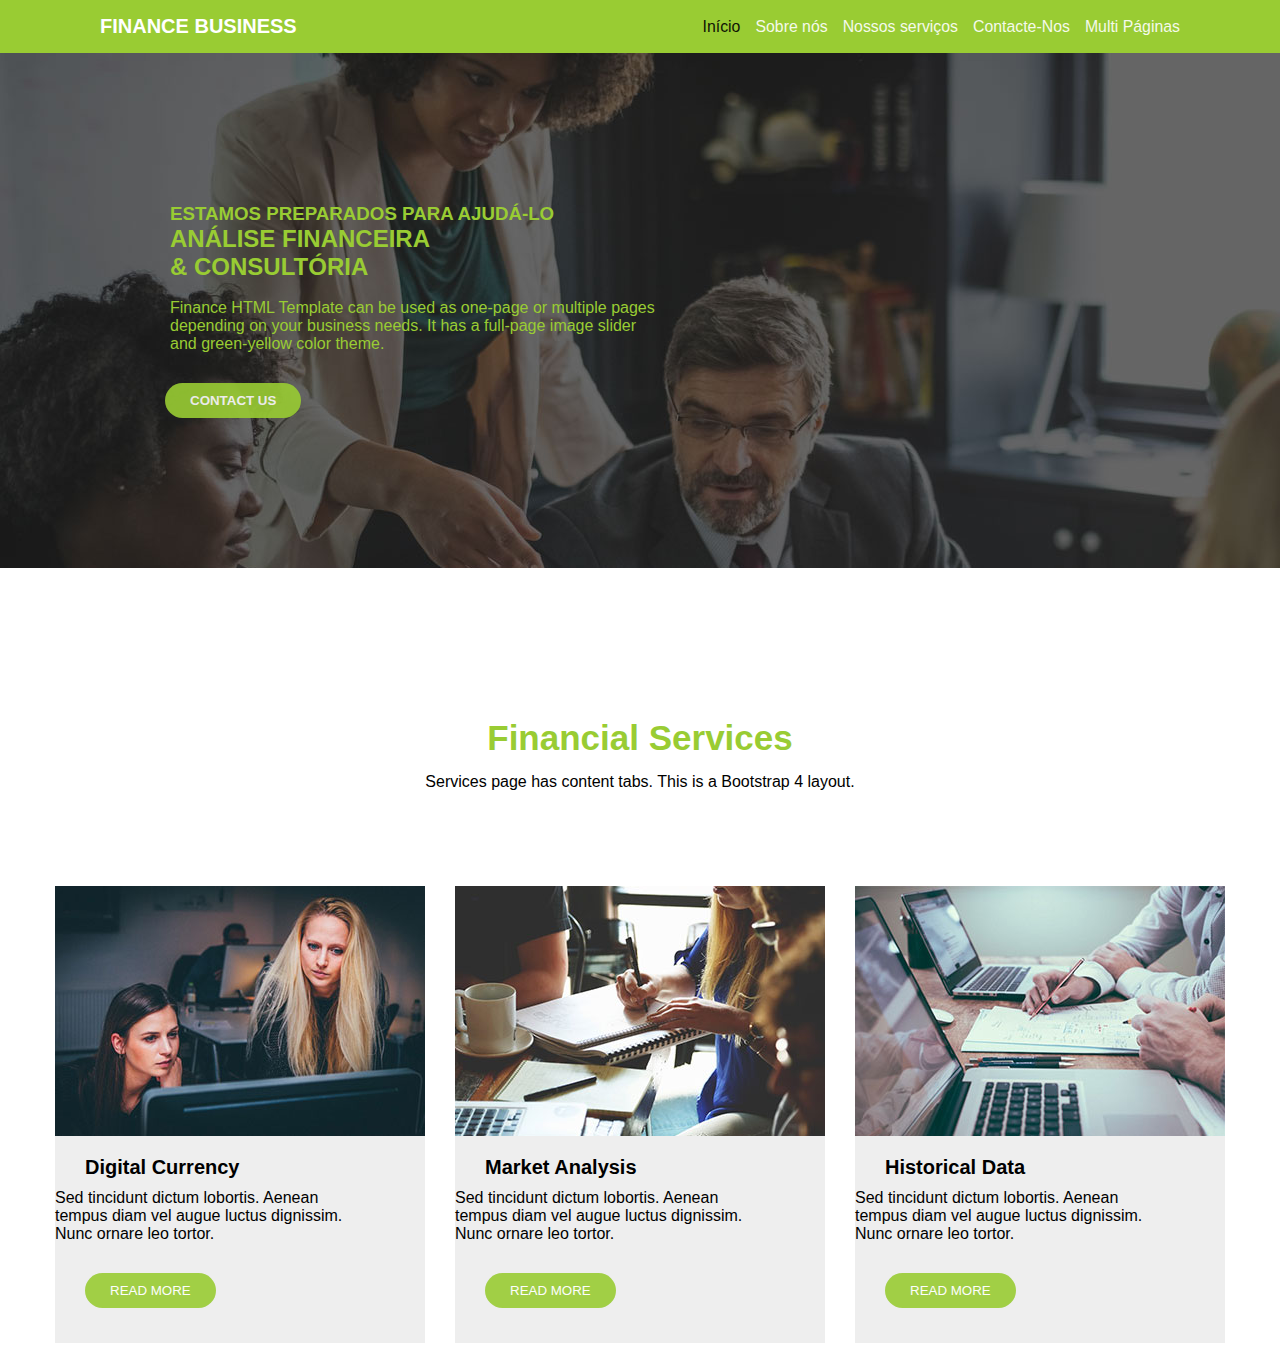
<file: pages/one-page.html>
<!DOCTYPE html>
<html lang="en">
<head>
    <meta charset="UTF-8">
    <meta http-equiv="X-UA-Compatible" content="IE=edge">
    <meta name="viewport" content="width=device-width, initial-scale=1.0">
    <title>One page</title>
    <link rel="stylesheet" href="/style.css/style.css">
</head>
<body>
    <header>
        <h1>FINANCE BUSINESS</h1>
        <nav>
            <ul>
                <li><a href="#">Início</a></li>
                <li><a href="/pages/about-us.html">Sobre nós</a></li>
                <li><a href="#">Nossos serviços</a></li>
                <li><a href="/pages/contact-us.html">Contacte-Nos</a></li>
                <li><a href="/index.html">Multi Páginas</a></li>
            </ul>
        </nav>

    </header>
    <main> <!-- Segunda parte -->
        <section class="container">
            <section class="item">
                <p><h3>ESTAMOS PREPARADOS PARA AJUDÁ-LO</h3></p>
                <h2>ANÁLISE FINANCEIRA <p>& CONSULTÓRIA</p> </h2><br>
                <p>Finance HTML Template can be used as one-page or multiple pages <br> depending on your business needs.
                    It has a full-page image slider <br> and green-yellow color theme.</p>
                    <a href="contact-us.html"> <button class="btn">
                        <h4>CONTACT US</h4>
                    </button></a>
            </section>
        </section>
    </main>
    <section class="item-1"> <!--Terceira parte-->
        <h5>Financial Services</h5>
        <p>Services page has content tabs. This is a Bootstrap 4 layout.</p>
        <div class="financial_services">
            <div class="services">
                <img src="/images/service_01.jpg" alt="Digital Currency">
                <p class="save"><span>Digital Currency</span></p> 
                <p>Sed tincidunt dictum lobortis. Aenean 
                <br>tempus diam vel augue luctus dignissim.
                <br>Nunc ornare leo tortor.</p>
                <a href="#" class="read_more"><button class="btn">READ MORE</button></a>
            </div>
            <div class="services">
                <img src="/images/service_02.jpg" alt="Market Analysis">
                <p class="save"><span>Market Analysis</span></p> 
                <p>Sed tincidunt dictum lobortis. Aenean
                <br>tempus diam vel augue luctus dignissim.
                <br>Nunc ornare leo tortor.</p>
                <a href="#" class="read_more"><button class="btn">READ MORE</button></a>
            </div>
            <div class="services">
                <img src="/images/service_03.jpg" alt="Historical Data">
                <p class="save"><span>Historical Data</span></p> 
                <p>Sed tincidunt dictum lobortis. Aenean 
                <br>tempus diam vel augue luctus dignissim.
                <br>Nunc ornare leo tortor.</p>
                <a href="#" class="read_more"><button class="btn">READ MORE</button></a>
            </div>

        </div>
    </section>
    <footer>

    </footer>
</body>
</html>
</file>
<file: style.css/style.css>
*{
    margin: 0;
    padding: 0;
    font-family: 'Poppins', sans-serif;
    font-style: bold;
    box-sizing: border-box;
}
li{
    list-style: none;
}
h1{
    font-size: 20px;
    color: #fff;
}
img{
    display: block;
    
}
input{
    outline: none;
    border-radius: 50px;
    border: none;
    padding: 15px;
    margin: 15px;
    width: 350px;
}
a{
    text-decoration: none;
    cursor: pointer;
    opacity: .9;
}
.item a .btn{
    margin-left: -5px;
}
a:hover{opacity: 1;}
header{
    height: auto;
    box-shadow: 1px 2px 3px rgba(0, 0, 0, .1); /*Sombra*/
    padding: 15px 100px;
    display: flex;
    justify-content: space-between;
    align-items: center;
    background-color: #9c3;
    color: #fff;
}
header nav ul li{
    float: left;
    padding-left: 15px;
}
header nav ul li a{
    color: #fff;
    transition: .5s ease;
    font-size: 15.85px;
}
header nav ul li:first-child a{
    color: #000;
}
header nav ul li a:hover{
    color: #000;
}
main{
    background-image: url(/images/slide_01.jpg);
    color: #9c3;
    flex-direction: column;
    padding: 150px 170px;
}
main .cont .item h2{
    color: #fff;
    margin-top: 20px;
    font-size: 40px;
}
.btn{
    background-color: #9c3;
    color: #fff;
    padding: 10px;
    padding-left: 25px;
    padding-right: 25px;
    border-radius: 50px;
    margin-top: 30px;
    margin-left: 30px;
    border: none;
}
.item-1{
    display: flex;
    justify-content: center;
    flex-direction: column;
    align-items: center;
}
.item-1 h5{
    font-size: 35px;
    margin-top: 150px;
    margin-left: 130px;
    margin-right: 130px;
    margin-bottom: 15px;
    color: #9c3;
    height: auto;
}
.item-1 h5 em{
    color: #000;
}
.financial_services{
    max-width: 960px;
    margin-top: 80px;
    display: flex;
    justify-content: center;
    flex-direction: row;
}
.services{
    margin: 15px;
    border: none;
    background-color: #eee;
    opacity: initial;
    padding: -20px;
    padding-bottom: 35px;
}
.save{
    padding: -10px;
    margin-top: 20px;
    color: black;
    font-style: normal;
    margin-bottom: 10px;
    font-size: 20px;
    font-family: 'Poppins', sans-serif;
    font-weight: bold;
    margin-left: 30px;
}
.me{
    color: darkgrey;
    opacity:initial;
    margin-left: 30px;
}
/*Secção#*/
.textos{
    background-image: url(/images/slide_03.jpg);
    padding: 100px;
    opacity: initial;
    display: flex;
    flex-direction: row;
    justify-content: space-between;
    background-size: cover;
    position: relative;
    background-position: 100%;
}

.textos:after{
    content: "";
    width: 100%;
    height: 100%;
    position: absolute;
    top: 0;
    left: 0;
    background-color: rgba(0, 0, 0, .5);
}

.textos .solucoes{
    z-index: 9;
    width: 60%;
    display: grid;
    grid-template-columns:50% 50%;        
}

.textos .solucoes .solucao{    
    height: 200px;
    background-color:rgba(255, 255, 255, .2);
    padding: 20px;
}

.textos .solucoes .solucao:nth-child(odd){
    margin-right: 20px;
}

.textos .solucoes .solucao:nth-child(1),
.textos .solucoes .solucao:nth-child(2){
    margin-bottom: 20px;
}

.textos .solucoes .solucao{
    display: flex;
    flex-direction: column;
    align-items: center;
    justify-content: center;
    font-size: 1.5em;
}

.textos .textos-left{
    width: 100vh;
    z-index: 9;
}
.texto-1, .texto-2, .texto-3, .texto-4{
    color: #fff;
}

.texto-3{
margin-bottom: 5px;}
.texto-2, .texto-3{
    font-size: 36.80px;
    margin: -10px;
}
.texto-4{
    margin-top: 30px;
    margin-left: -8px;
    font-weight: none;
}
.texto-3{
    color: #9c3;
}
.texto-1{
    margin-left: -8px;
    margin-bottom: 15px;
}
.count-area-content{
    color:#000;
    border: none;
    background-color: #fff;
    padding: 55px;
    margin: 30px;
    width: 270px;
}
.count-digit{
    display: flex;
    justify-content: center;
    color: #9c3;
    font-family: 'Poppins', sans-serif;
    font-size: 30px;
    font-weight: bold;
}
.count-title{
    display: flex;
    justify-content: center;
    color: #fff;
    font-family: 'Poppins', sans-serif;
    font-size: 20px;
    font-weight: bold;

}
.row{
    display: flex;
    flex-flow: row wrap;
    justify-content: center;
}
.more-info{
    margin: 120px;
    border: none;
    background-color: #eee;
    display: flex;
    justify-content: space-between;
}
.right-text{
    margin: 60px;
}
.right-text h3{
    margin-top: 15px;
    margin-bottom: 10px;
    font-size: 30px;
}
.right-text h3 em{
    color: #9c3;
}
.testemunhos{
    display: flex;
    justify-content: center;
    flex-direction: column;
    align-items: center;
    padding: 100px;
    background-color: #eee;
    opacity: initial;
    margin-bottom: 40px;
}
.test{
    margin-bottom: 60px;
}
.test001{
    display: flex;
    flex-direction: row;
}
.position{
    display: flex;
    justify-content: center;
    flex-direction: row;
    align-items: center;
    margin-bottom: 15px;
    color: #9c3;
    font-size: 20px;
}
.test002, .test003{
    background-color: #fff;
    padding: 40px;
    margin: 15px;
}
.test001 .test002 p{
    margin-top: 10px;
}
.test001 .test002 span{
    display: flex;
    justify-content: center;
    flex-direction: row;
    align-items: center;
}
.test001 .test003 span{
    display: flex;
    justify-content: center;
    flex-direction: row;
    align-items: center;
}
.test001 .test003 p{
    margin-top: 10px;
}
.request{
    padding: 100px;
    display: flex;
    justify-content: center;
    flex-direction: column;
    align-items: center;
}
.request .req001{
    color: #000;
    font-size: 35px;
    margin-bottom: 15px;
}
.request .req001 em{
    color: #9c3;
}
.form{
    background-color: #9c3;
    width: 100%;
    display: flex;
    justify-content: center;
    flex-direction: column;
    align-items: center;
    padding: 55px;
}
.form001{
    display: flex;
}
.form .btn{
    border-radius: 50px;
    background-color: #fff;
}
.form button{
    color: #9c3;
}
.end{
    background-color: rgba(0, 0, .2, .85);
    color: #fff;
    opacity: initial;
    padding: 100px;
    display: flex;
    justify-content: space-between;
    flex-direction: row;
    align-items: center;
}
.text002{
    margin: 10px;
    margin-top: -120px;
}
.text003{
    margin-top: -100px;
}
.text002 h4{
    margin-bottom: 20px;
    color: #9c3;
}
.text003 h4{
    margin-bottom: 20px;
    color: #9c3;
}
.text003 ul li a{
    color: #fff;
}
.copy{
    display: flex;
    justify-content: center;
    flex-direction: row;
    padding: 20px;
    background-color: rgba(0, 0, 0, .8);
    color: #fff;
}
</file>
